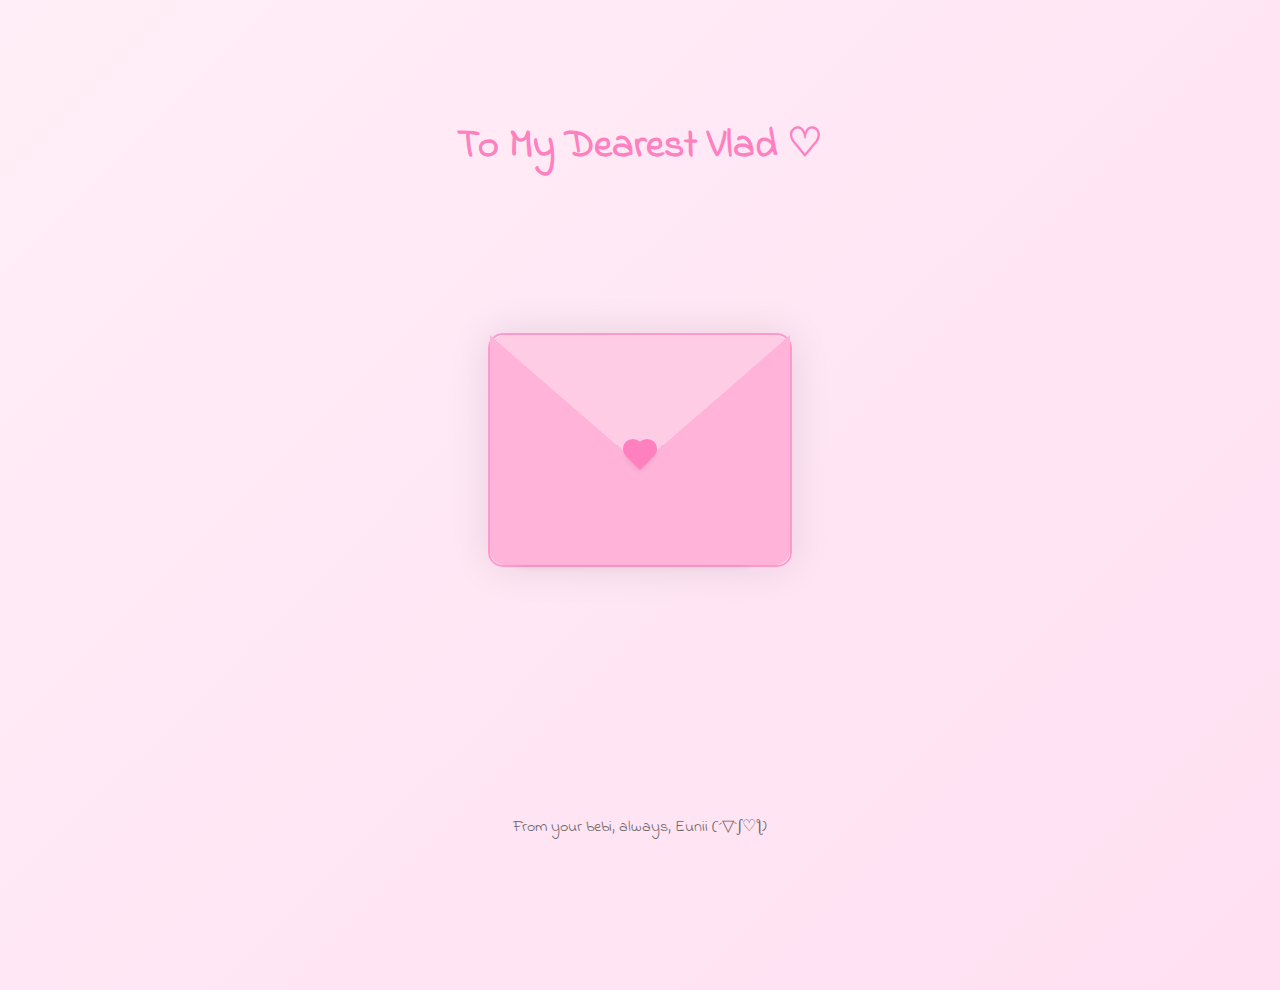
<file: index.html>
<!DOCTYPE html>
<html lang="en">
<head>
<meta charset="UTF-8">
<meta name="viewport" content="width=device-width, initial-scale=1.0, maximum-scale=1.0, user-scalable=no">
<title>Letter</title>
<link href="https://fonts.googleapis.com/css2?family=Indie+Flower&display=swap" rel="stylesheet">
<link rel="stylesheet" href="letter.css">
</head>
<body>  
  <!-- Floating hearts -->
  <div class="floating-heart" style="left: 20%; animation-delay: 0s;"></div>
  <div class="floating-heart" style="left: 40%; animation-delay: 1s;"></div>
  <div class="floating-heart" style="left: 60%; animation-delay: 2s;"></div>
  <div class="floating-heart" style="left: 80%; animation-delay: 3s;"></div>

  <h1 class="title">To My Dearest Vlad ♡</h1>
  <div class="container">
    <!-- Envelope -->
    <div class="envelope-wrapper" role="button" tabindex="0">
      <div class="envelope">
        <div class="letter">
          <div class="text">
            <p>Hii Vladii,</p>
            <p>By the time you’re reading this, baka obvious na sayo HAHAHA pero gusto ko pa rin sabihin ng buo at 
              malinaw. I don’t even know how to start this without sounding super shy HAHAHA  anyways uhm yeahh, 
              thank you for being you, for always being patient and sweet with me, for caring in ways I didn’t 
              even expect, and for making me smile kahit simpleng bagay lang, you made me feel safe, happy, 
              and loved.</p>
            <p>Every little thing you do, yung concern mo, yung clingy side mo, even yung corny jokes mo HAHAHA
              lahat yun sobrang special sakin and I really appreciate na hindi ka napapagod mag effort and yeah 
              I just want you to know na ikaw yung reason why my days feel lighter and better.</p>
            <p>And kung alam mo lang HAHAHA every time na manonood ako ng romance, ikaw agad yung naiisip at naiimagine ko
              like what did you do to me bebi? AHHA anyways yk at first I thought I just liked you, pero habang tumatagal, 
              habang mas nakikilala kita, I realized I’ve really fallen for you. Little by little, everything you did made 
              me fall in love with you. I didn’t expect it to happen this way, pero here I am, telling you na I’m in love 
              with you, Vlad bebi. (≧▽≦)</p>
            <p>And bebi, I also love how natural it feels kapag kasama kita, kahit simpleng chat lang or kahit hindi 
              nagcocommunicate buong araw. Parang everything’s just easier and happier when you’re around in my thoughts. 
              I catch myself smiling for no reason, and yepp, 99% of the time yun dahil sa’yo HAHAHA.</p>
            <p>I also want you to know, kahit minsan awkward or shy ako, every moment with you feels worth it. You make me 
              want to be better, not just for myself, but for us too. And the thought na may someone like you na genuinely 
              cares and notices even the tiniest thing… grabe, it means the world to me.</p>
            <p>Thank you for being you, for letting me feel this way, and for slowly taking a very big part of my 
              heart without even trying. I hope I can make you feel just as special, every single day, bebi. ♡</p>
            <p>So yeahh, I guess what I’m really trying to say is… I love you, Vlad. ♡ I love everything about you, yung 
              kadaldalan mo, yung way mo tumawa, yung paraan mo magpakita ng concern, yung small things na para sa iba baka 
              normal lang, pero sa’yo sobrang special. And I can’t wait for more moments with you, more laughs, more corny jokes, 
              more us hehe.</p>
            <p>I hope this makes you smile like you make me smile every day. And just so you know… I’m all yours, bebi. (´▽`ʃ♡ƪ)</p>
          </div>
        </div>
      </div>
      <div class="heart"></div>
    </div>

    <!-- Polaroids -->
    <div class="polaroid left">
      <img src="photos/photo-1.jpg" alt="photo1">
      <div class="caption">💖</div>
    </div>

    <div class="polaroid right">
      <img src="photos/photo-2.jpg" alt="photo2">
      <div class="caption">💕</div>
    </div>
  </div>
  <footer class="footer">
    <p>From your bebi, always, Eunii (´▽`ʃ♡ƪ)</p>
  </footer>
  <script src="letter.js"></script>
</body>
</html>
</file>
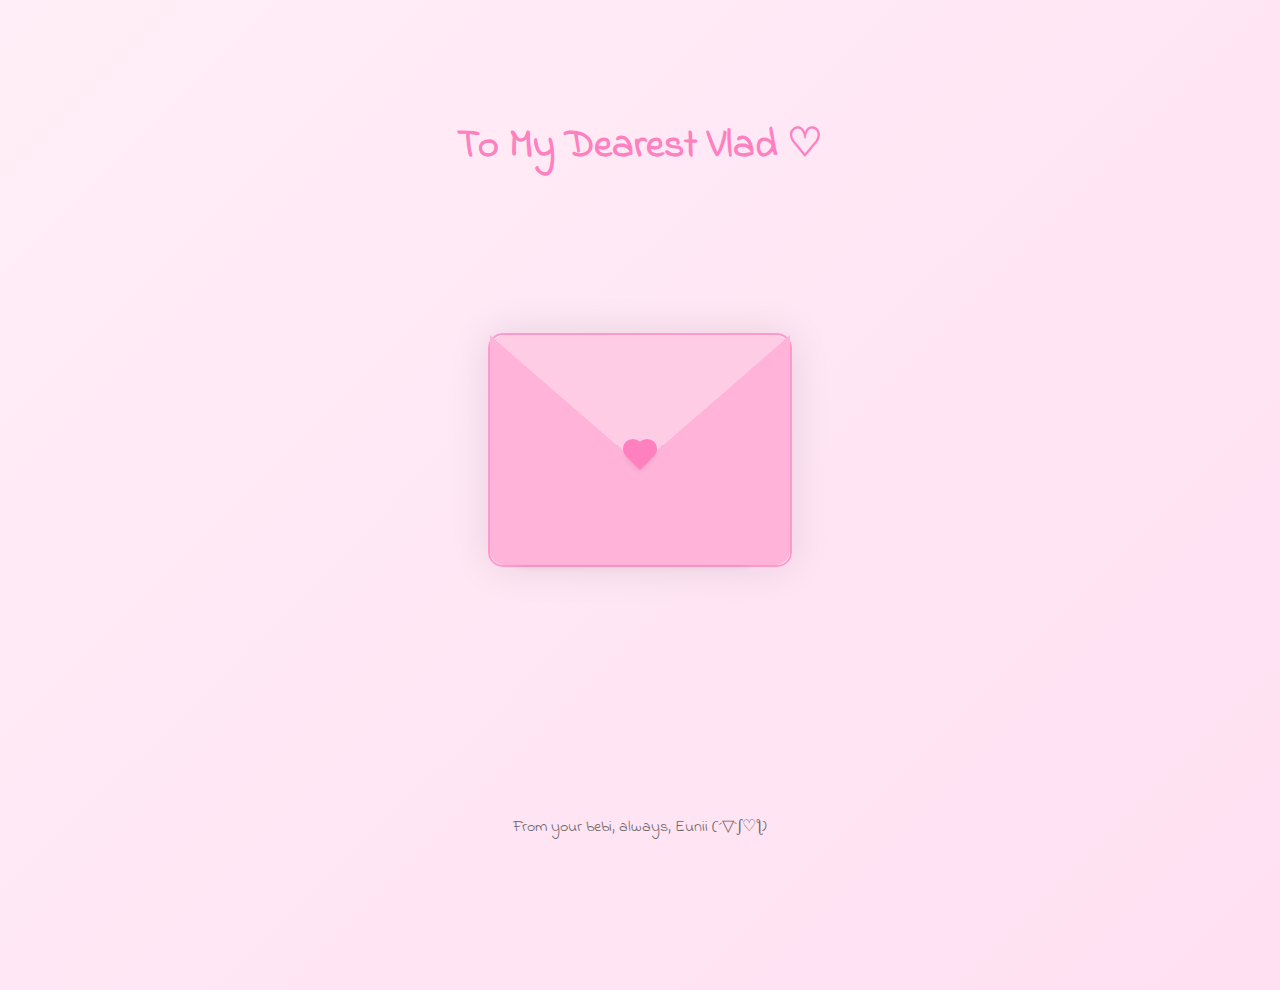
<file: love.html>
<!DOCTYPE html>
<html lang="en">
<head>
<meta charset="UTF-8">
<meta name="viewport" content="width=device-width, initial-scale=1.0, maximum-scale=1.0, user-scalable=no">
<title>Letter</title>
<link href="https://fonts.googleapis.com/css2?family=Indie+Flower&display=swap" rel="stylesheet">
<link rel="stylesheet" href="love.css">
</head>
<body>  
  <!-- Floating hearts -->
  <div class="floating-heart" style="left: 20%; animation-delay: 0s;"></div>
  <div class="floating-heart" style="left: 40%; animation-delay: 1s;"></div>
  <div class="floating-heart" style="left: 60%; animation-delay: 2s;"></div>
  <div class="floating-heart" style="left: 80%; animation-delay: 3s;"></div>

  <h1 class="title">To My Dearest Vlad ♡</h1>
  <div class="container">
    <!-- Envelope -->
    <div class="envelope-wrapper" role="button" tabindex="0">
      <div class="envelope">
        <div class="letter">
          <div class="text">
            <p>Hii Vladii,</p>
            <p>By the time you’re reading this, baka obvious na sayo HAHAHA pero gusto ko pa rin sabihin ng buo at 
              malinaw. I don’t even know how to start this without sounding super shy HAHAHA  anyways uhm yeahh, 
              thank you for being you, for always being patient and sweet with me, for caring in ways I didn’t 
              even expect, and for making me smile kahit simpleng bagay lang, you made me feel safe, happy, 
              and loved.</p>
            <p>Every little thing you do, yung concern mo, yung clingy side mo, even yung corny jokes mo HAHAHA
              lahat yun sobrang special sakin and I really appreciate na hindi ka napapagod mag effort and yeah 
              I just want you to know na ikaw yung reason why my days feel lighter and better.</p>
            <p>And kung alam mo lang HAHAHA every time na manonood ako ng romance, ikaw agad yung naiisip at naiimagine ko
              like what did you do to me bebi? AHHA anyways yk at first I thought I just liked you, pero habang tumatagal, 
              habang mas nakikilala kita, I realized I’ve really fallen for you. Little by little, everything you did made 
              me fall in love with you. I didn’t expect it to happen this way, pero here I am, telling you na I’m in love 
              with you, Vlad bebi. (≧▽≦)</p>
            <p>And bebi, I also love how natural it feels kapag kasama kita, kahit simpleng chat lang or kahit hindi 
              nagcocommunicate buong araw. Parang everything’s just easier and happier when you’re around in my thoughts. 
              I catch myself smiling for no reason, and yepp, 99% of the time yun dahil sa’yo HAHAHA.</p>
            <p>I also want you to know, kahit minsan awkward or shy ako, every moment with you feels worth it. You make me 
              want to be better, not just for myself, but for us too. And the thought na may someone like you na genuinely 
              cares and notices even the tiniest thing… grabe, it means the world to me.</p>
            <p>Thank you for being you, for letting me feel this way, and for slowly taking a very big part of my 
              heart without even trying. I hope I can make you feel just as special, every single day, bebi. ♡</p>
            <p>So yeahh, I guess what I’m really trying to say is… I love you, Vlad. ♡ I love everything about you, yung 
              kadaldalan mo, yung way mo tumawa, yung paraan mo magpakita ng concern, yung small things na para sa iba baka 
              normal lang, pero sa’yo sobrang special. And I can’t wait for more moments with you, more laughs, more corny jokes, 
              more us hehe.</p>
            <p>I hope this makes you smile like you make me smile every day. And just so you know… I’m all yours, bebi. (´▽`ʃ♡ƪ)</p>
          </div>
        </div>
      </div>
      <div class="heart"></div>
    </div>

    <!-- Polaroids -->
    <div class="polaroid left">
      <img src="photos/photo-1.jpg" alt="photo1">
      <div class="caption">💖</div>
    </div>

    <div class="polaroid right">
      <img src="photos/photo-2.jpg" alt="photo2">
      <div class="caption">💕</div>
    </div>
  </div>
  <footer class="footer">
    <p>From your bebi, always, Eunii (´▽`ʃ♡ƪ)</p>
  </footer>
  <script src="love.js"></script>
</body>
</html>
</file>
<file: letter.css>
:root{
  --primary: #fffafc; /* Softer white */
  --bg-color: #ffeef7; /* Lighter pink background */
  --bg-envelope-color: linear-gradient(135deg, #ffeef7, #ffd9f0, #ffeef7);
  --envelope-tab: #ffcce5; /* Softer pink */
  --envelope-cover: #ffb3d9; /* Softer envelope cover */
  --shadow-color: rgba(0, 0, 0, 0.1); /* Lighter shadow */
  --txt-color: #444;
  --heart-color: #ff80bf; /* Softer heart color */
  --accent-color: #ff99cc; /* Adjusted accent color */
  --hover-color: #ff80bf; /* Adjusted hover color */
}

body{
  margin: 0;
  padding: 0;
  box-sizing: border-box;
  background: linear-gradient(135deg, #ffeef7, #ffd9f0, #ffeef7);
  background-size: 300% 300%; /* Adjusted for smoother gradient animation */
  animation: bgGradient 15s ease infinite;
  display: flex;
  align-items: center;
  justify-content: center;
  overflow: hidden;
  font-family: 'Indie Flower', cursive;
}

.container { 
  height: 100vh; 
  display: grid; 
  place-items: center; 
  position: relative;
}

.envelope-wrapper { 
  background: var(--bg-envelope-color); 
  box-shadow: 0 0 40px var(--shadow-color); 
  position: relative; cursor: pointer; 
  border: 2px solid var(--accent-color); /* Added border for emphasis */
  border-radius: 15px; /* Rounded corners */
}

.envelope { 
  position: relative; 
  width: 300px; 
  height: 230px; 
}

/* flap */
.envelope::before {
  content: "";
  position: absolute; top: 0; z-index: 2;
  border-top: 130px solid var(--envelope-tab);
  border-right: 150px solid transparent;
  border-left: 150px solid transparent;
  transform-origin: top;
  transition: all 0.5s ease-in-out 0.5s;
  border-radius: 15px 15px 0 0; /* Rounded flap */
}
.envelope::after {
  content: "";
  position: absolute; z-index: 2;
  width: 0px; height: 0px;
  border-top: 130px solid transparent;
  border-right: 150px solid var(--envelope-cover);
  border-bottom: 100px solid var(--envelope-cover);
  border-left: 150px solid var(--envelope-cover);
  border-radius: 0 0 15px 15px; /* Rounded bottom */
}

.letter {
  border: 2px dashed var(--accent-color); /* Dashed border for a playful look */
  border-radius: 15px; /* Softer corners */
  position: absolute;
  right: 12%;
  bottom: 0;
  width: 70%;
  height: 70%;
  background: var(--primary);
  text-align: center;
  transition: bottom 0.5s ease-in-out;
  box-shadow: 0 0 10px var(--shadow-color); /* Softer shadow */
  padding: 20px 15px;
  overflow-y: scroll; /* Keep scrolling enabled */
  -webkit-overflow-scrolling: touch; /* Smooth scrolling for iOS */
  scrollbar-width: none; /* Hide scrollbar for Firefox */
}
.letter::-webkit-scrollbar {
  display: none; /* Hide scrollbar for WebKit browsers */
}

.letter::-webkit-scrollbar-track {
  background: var(--primary); /* Track background color */
  border-radius: 10px; /* Rounded track corners */
}

.letter::-webkit-scrollbar-thumb {
  background: var(--accent-color); /* Thumb color */
  border-radius: 10px; /* Rounded thumb corners */
}

.letter::-webkit-scrollbar-thumb:hover {
  background: var(--hover-color); /* Thumb color on hover */
}

.text p { 
  font-size: 15px; 
  line-height: 1.6; 
  margin-bottom: 10px; 
  color: var(--txt-color); 
}

.heart {
  position: absolute; 
  top: 50%; left: 50%; 
  width: 20px; /* Slightly larger heart */
  height: 20px; 
  background: var(--heart-color); 
  z-index: 4; 
  transform: translate(-50%, -20%) rotate(45deg); 
  transition: transform 0.5s ease-in-out 1s; 
  box-shadow: 0 1px 6px var(--shadow-color); 
  animation: heartbeat 1.5s ease-in-out infinite; /* Added heartbeat animation */
}

.heart:before, .heart:after { 
  content: ""; 
  position: absolute; 
  width: 20px; 
  height: 20px; 
  background-color: var(--heart-color); 
  border-radius: 50%; 
}

.heart:before { 
  top: -10px; 
}
.heart:after { 
  right: 10px; 
}

.flap > .envelope::before { 
  transform: rotateX(180deg); 
  z-index: 0; 
}

.flap .letter { 
  bottom: 220px; 
  height: 120%; 
  transform: scale(1.15) rotate(-2deg); 
  transition: all 3s ease-in-out 1s; 
  animation: sway 3s ease-in-out infinite; 
}
.flap .letter.zoomed { 
  bottom: 0; 
  left: 0; 
  right: 0; 
  height: 120%; 
  z-index: 10; 
  transform: scale(1.3) rotate(-6deg); 
  transition: all 3s cubic-bezier(0.19, 1, 0.22, 1); 
  animation: none; 
}

.letter.closing { 
  animation: closeFly 2.2s cubic-bezier(0.25, 1, 0.5, 1) forwards;
  opacity: 1;
}

@keyframes closeFly {
  0%   { transform: scale(1.3) rotate(-6deg); bottom: 0; left: 0; right: 0; opacity: 1; }
  25%  { transform: scale(1.15) rotate(-2deg); bottom: 200px; opacity: 0.95; }
  55%  { transform: scale(1.05) rotate(0deg); bottom: 100px; opacity: 0.9; }
  80%  { transform: scale(1.02) rotate(0deg); bottom: 30px; opacity: 0.95; }
  100% { transform: scale(1) rotate(0deg); bottom: 0; opacity: 1; }
}

.float-heart { 
  position: fixed; 
  bottom: -20px; 
  font-size: 20px; 
  color: #ff4d6d; 
  animation: floatUp 5s linear forwards; 
  opacity: 0.8; pointer-events: none; 
  transition: opacity 3s ease-out; 
  text-shadow: 0 0 10px #ff4da6, 0 0 20px #ff99cc;
}

@keyframes floatUp {
  0% { transform: translateY(0) translateX(0) scale(1); opacity: 0; }
  20% { opacity: 1; }
  50% { transform: translateY(-60vh) translateX(20px) scale(1.4); }
  100% { transform: translateY(-120vh) translateX(-30px) scale(1.8); opacity: 0; }
}

@keyframes sway {
  0%, 100% { transform: translateY(0) rotate(0deg); }
  25%  { transform: translateY(-5px) rotate(1deg); }
  50%  { transform: translateY(3px) rotate(0deg); }
  75%  { transform: translateY(-4px) rotate(-1deg); }
}

@keyframes popIn {
  0% { transform: scale(0.5) translateY(50px); opacity: 0; }
  60% { transform: scale(1.05) translateY(-5px); opacity: 1; }
  100% { transform: scale(1) translateY(0); }
}

/* trigger button */
.read-btn {
  margin-top: 15px;
  padding: 8px 15px;
  border: none;
  background: var(--accent-color); /* Updated to use new accent color */
  color: white;
  border-radius: 20px; /* More rounded button */
  cursor: pointer;
  font-family: inherit;
  box-shadow: 0 4px 6px var(--shadow-color); /* Added shadow */
}
.read-btn:hover { 
  background: var(--hover-color); /* Updated hover effect */
  transform: scale(1.1); /* Slight zoom on hover */
}

.title {
  position: absolute;
  top: 10%;
  font-size: 2.5rem;
  color: var(--heart-color);
  font-family: 'Indie Flower', cursive;
  text-align: center;
  animation: fadeIn 3s ease-in-out;
}

/* Glow effect for the envelope */
.envelope-wrapper:hover {
  box-shadow: 0 0 20px var(--heart-color), 0 0 40px var(--hover-color);
  transition: box-shadow 0.5s ease-in-out;
}

/* Bounce animation for the title */
.title {
  animation: bounce 2s infinite;
}

@keyframes bounce {
  0%, 100% {
    transform: translateY(0);
  }
  50% {
    transform: translateY(-10px);
  }
}

.footer {
  position: absolute;
  bottom: 5%;
  width: 100%;
  text-align: center;
  font-size: 1rem;
  color: var(--txt-color);
  font-family: 'Indie Flower', cursive;
  opacity: 0.8;
}

@keyframes fadeIn {
  0% { opacity: 0; transform: translateY(-20px); }
  100% { opacity: 1; transform: translateY(0); }
}

@media (max-width: 1080px) {
  .container {
    height: auto; /* Allow container to adjust height */
    padding: 15px;
  }

  .envelope {
    width: 250px;
    height: 180px;
  }

  .letter {
    font-size: 13px;
    padding: 12px;
    border-radius: 12px;
  }

  .title {
    font-size: 2.2rem;
    top: 7%;
  }

  .polaroid {
    width: 110px;
    padding: 8px;
  }

  .polaroid img {
    border-radius: 4px;
  }

  .polaroid .caption {
    font-size: 11px;
  }

  .footer {
    font-size: 0.85rem;
  }
}

@media (max-width: 720px) {
  .container {
    padding: 10px;
  }

  .envelope {
    width: 200px;
    height: 150px;
  }

  .letter {
    font-size: 12px;
    padding: 10px;
  }

  .title {
    font-size: 1.8rem;
  }

  .polaroid {
    width: 90px;
    padding: 6px;
  }

  .polaroid .caption {
    font-size: 10px;
  }

  .footer {
    font-size: 0.8rem;
  }
}

@media (max-width: 768px) {
  .container {
    height: auto; /* Allow container to adjust height */
    padding: 20px;
  }

  .envelope {
    width: 220px;
    height: 160px;
  }

  .letter {
    font-size: 14px;
    padding: 12px;
    border-radius: 10px;
  }

  .title {
    font-size: 2rem;
    top: 8%;
  }

  .polaroid {
    width: 120px;
    padding: 8px;
  }

  .polaroid img {
    border-radius: 4px;
  }

  .polaroid .caption {
    font-size: 12px;
  }

  .footer {
    font-size: 0.9rem;
  }
}

@media (max-width: 500px) {
  .container {
    padding: 10px;
  }

  .envelope {
    width: 180px;
    height: 130px;
  }

  .letter {
    font-size: 12px;
    padding: 10px;
  }

  .title {
    font-size: 1.5rem;
  }

  .polaroid {
    width: 100px;
    padding: 6px;
  }

  .polaroid .caption {
    font-size: 10px;
  }

  .footer {
    font-size: 0.8rem;
  }
}

.envelope-wrapper {
  touch-action: manipulation; /* Improve touch responsiveness */
}

/* POLAROID PHOTO */
.polaroid {
  position: absolute;
  top: 50%;
  background: #fff;
  padding: 10px 10px 25px 10px;
  width: 150px;
  box-shadow: 0 6px 12px rgba(0, 0, 0, 0.1); /* Softer shadow */
  border: 2px solid var(--accent-color); /* Added border for consistency */
  border-radius: 12px; /* Softer corners */
  text-align: center;
  font-family: 'Indie Flower', cursive;
  animation: floatPolaroid 6s ease-in-out infinite;
  z-index: 5;
}

.polaroid img {
  width: 100%;
  border-radius: 5px;
}

.polaroid .caption {
  margin-top: 8px;
  font-size: 14px;
  color: #444;
}

/* tape effect */
.polaroid::before {
  content: "";
  position: absolute;
  top: -15px;
  left: 50%;
  transform: translateX(-50%) rotate(-5deg);
  width: 60px;
  height: 20px;
  background: #ffe6f0;
  border: 1px dashed #ff99cc;
  opacity: 0.8;
  border-radius: 10px; /* Rounded tape */
}

/* Star sparkle effect */
.polaroid::before,
.polaroid::after,
.polaroid .sparkle1,
.polaroid .sparkle2 {
  content: "";
  position: absolute;
  width: 6px;
  height: 6px;
  background: #fff;
  border-radius: 50%;
  box-shadow: 0 0 4px #fff, 0 0 8px #ff99cc, 0 0 12px #ff4da6;
  opacity: 0;
  pointer-events: none;
  transform: rotate(45deg);
  animation: sparkleStar 5s infinite;
}

/* Create 4-point star using pseudo-elements */
.polaroid::before::before,
.polaroid::after::before,
.polaroid .sparkle1::before,
.polaroid .sparkle2::before {
  content: "";
  position: absolute;
  top: -2px; left: 50%;
  width: 2px;
  height: 10px;
  background: #fff;
  transform: translateX(-50%) rotate(0deg);
  border-radius: 1px;
  box-shadow: 0 0 4px #fff, 0 0 6px #ff99cc;
}

.polaroid::before::after,
.polaroid::after::after,
.polaroid .sparkle1::after,
.polaroid .sparkle2::after {
  content: "";
  position: absolute;
  left: -2px; top: 50%;
  width: 10px;
  height: 2px;
  background: #fff;
  transform: translateY(-50%) rotate(0deg);
  border-radius: 1px;
  box-shadow: 0 0 4px #fff, 0 0 6px #ff99cc;
}

.polaroid.left {
  left: -200px;
  top: 20%;
  animation: polaroidFloatLeft 5s ease-in-out infinite;
  animation-delay: 1s;
}

.polaroid.right {
  right: -200px;
  top: 50%;
  animation: polaroidFloatRight 5s ease-in-out infinite;
  animation-delay: 2s;
}

@keyframes polaroidFloatLeft {
  0%, 100% { transform: translateY(0) rotate(-8deg); }
  50% { transform: translateY(-10px) rotate(-12deg); }
}

@keyframes polaroidFloatRight {
  0%, 100% { transform: translateY(0) rotate(6deg); }
  50% { transform: translateY(-10px) rotate(10deg); }
}

/* Polaroid tilt animation */
@keyframes polaroidTiltLeft {
  0%, 100% { transform: rotate(-8deg); }
  50% { transform: rotate(-12deg); }
}

@keyframes polaroidTiltRight {
  0%, 100% { transform: rotate(6deg); }
  50% { transform: rotate(10deg); }
}   

/* Sparkle keyframes */
@keyframes sparkleStar {
  0%, 90%, 100% { transform: scale(0.2) rotate(45deg); opacity: 0; }
  45% { transform: scale(1.2) rotate(45deg); opacity: 1; }
  55% { transform: scale(0.6) rotate(45deg); opacity: 0.8; }
}

/* --- ADDITIONS --- */

/* Sparkles */
.sparkle {
  position: fixed;
  width: 6px;
  height: 6px;
  background: radial-gradient(circle, #fff 0%, #ff99cc 60%, transparent 100%);
  border-radius: 50%;
  pointer-events: none;
  animation: sparkleFloat 2s ease-out forwards;
  opacity: 0.8;
  z-index: 999;
}
@keyframes sparkleFloat {
  0% { transform: scale(0.5) translateY(0); opacity: 1; }
  50% { transform: scale(1.2) translateY(-40px); opacity: 0.9; }
  100% { transform: scale(0.3) translateY(-80px); opacity: 0; }
}

/* Fade-in polaroids */
.polaroid {
  opacity: 0;
  transform: translateY(30px) rotate(-6deg);
  transition: opacity 1.5s ease, transform 1.5s ease;
}
.envelope-wrapper.flap ~ .polaroid.left {
  opacity: 1;
  transform: translateY(0) rotate(-8deg);
  transition-delay: 2.5s; 
}
.envelope-wrapper.flap ~ .polaroid.right {
  opacity: 1;
  transform: translateY(0) rotate(6deg);
  transition-delay: 2.7s;
}

/* Mobile adjustment */
@media (max-width: 500px) {
  .flap .letter.zoomed {
    transform: scale(1.1) rotate(-3deg);
  }
}

.envelope-wrapper:hover .envelope::before {
  animation: flapWiggle 0.7s ease-in-out; /* Slightly longer wiggle animation */
}

@keyframes flapWiggle {
  0%,100% { transform: rotateX(0deg); }
  25% { transform: rotateX(10deg); }
  50% { transform: rotateX(-10deg); }
  75% { transform: rotateX(5deg); }
}

.scroll-top-btn {
  position: absolute;
  bottom: 10px;
  right: 10px;
  padding: 8px 12px;
  font-size: 14px;
  background: var(--accent-color);
  color: white;
  border: none;
  border-radius: 20px;
  cursor: pointer;
  box-shadow: 0 4px 6px var(--shadow-color);
  transition: transform 0.3s ease, background 0.3s ease;
}

.scroll-top-btn:hover {
  background: var(--hover-color);
  transform: scale(1.1);
}

.scroll-top-btn:active {
  transform: scale(1);
}

/* Floating hearts in the background */
@keyframes floatHearts {
  0% {
    transform: translateY(100vh) scale(0.5);
    opacity: 0;
  }
  50% {
    opacity: 1;
  }
  100% {
    transform: translateY(-10vh) scale(1);
    opacity: 0;
  }
}

.floating-heart {
  position: absolute;
  bottom: -10%;
  left: 50%;
  width: 20px;
  height: 20px;
  background: var(--heart-color);
  border-radius: 50%;
  animation: floatHearts 5s infinite ease-in-out;
  opacity: 0;
  z-index: 1;
}

.flap .heart {
  animation: tiltRight 0.5s forwards ease-in-out; /* Trigger tilt animation */
}

@keyframes tiltRight {
  0% {
    transform: translate(-50%, -20%) rotate(45deg); /* Initial position */
  }
  100% {
    transform: translate(-50%, -20%) rotate(80deg); /* Tilted to the right */
  }
}
</file>
<file: love.css>
:root{
  --primary: #fffafc; /* Softer white */
  --bg-color: #ffeef7; /* Lighter pink background */
  --bg-envelope-color: linear-gradient(135deg, #ffeef7, #ffd9f0, #ffeef7);
  --envelope-tab: #ffcce5; /* Softer pink */
  --envelope-cover: #ffb3d9; /* Softer envelope cover */
  --shadow-color: rgba(0, 0, 0, 0.1); /* Lighter shadow */
  --txt-color: #444;
  --heart-color: #ff80bf; /* Softer heart color */
  --accent-color: #ff99cc; /* Adjusted accent color */
  --hover-color: #ff80bf; /* Adjusted hover color */
}

body{
  margin: 0;
  padding: 0;
  box-sizing: border-box;
  background: linear-gradient(135deg, #ffeef7, #ffd9f0, #ffeef7);
  background-size: 300% 300%; /* Adjusted for smoother gradient animation */
  animation: bgGradient 15s ease infinite;
  display: flex;
  align-items: center;
  justify-content: center;
  overflow: hidden;
  font-family: 'Indie Flower', cursive;
}

.container { 
  height: 100vh; 
  display: grid; 
  place-items: center; 
  position: relative;
}

.envelope-wrapper { 
  background: var(--bg-envelope-color); 
  box-shadow: 0 0 40px var(--shadow-color); 
  position: relative; cursor: pointer; 
  border: 2px solid var(--accent-color); /* Added border for emphasis */
  border-radius: 15px; /* Rounded corners */
}

.envelope { 
  position: relative; 
  width: 300px; 
  height: 230px; 
}

/* flap */
.envelope::before {
  content: "";
  position: absolute; top: 0; z-index: 2;
  border-top: 130px solid var(--envelope-tab);
  border-right: 150px solid transparent;
  border-left: 150px solid transparent;
  transform-origin: top;
  transition: all 0.5s ease-in-out 0.5s;
  border-radius: 15px 15px 0 0; /* Rounded flap */
}
.envelope::after {
  content: "";
  position: absolute; z-index: 2;
  width: 0px; height: 0px;
  border-top: 130px solid transparent;
  border-right: 150px solid var(--envelope-cover);
  border-bottom: 100px solid var(--envelope-cover);
  border-left: 150px solid var(--envelope-cover);
  border-radius: 0 0 15px 15px; /* Rounded bottom */
}

.letter {
  border: 2px dashed var(--accent-color); /* Dashed border for a playful look */
  border-radius: 15px; /* Softer corners */
  position: absolute;
  right: 12%;
  bottom: 0;
  width: 70%;
  height: 70%;
  background: var(--primary);
  text-align: center;
  transition: bottom 0.5s ease-in-out;
  box-shadow: 0 0 10px var(--shadow-color); /* Softer shadow */
  padding: 20px 15px;
  overflow-y: scroll; /* Keep scrolling enabled */
  -webkit-overflow-scrolling: touch; /* Smooth scrolling for iOS */
  scrollbar-width: none; /* Hide scrollbar for Firefox */
}
.letter::-webkit-scrollbar {
  display: none; /* Hide scrollbar for WebKit browsers */
}

.letter::-webkit-scrollbar-track {
  background: var(--primary); /* Track background color */
  border-radius: 10px; /* Rounded track corners */
}

.letter::-webkit-scrollbar-thumb {
  background: var(--accent-color); /* Thumb color */
  border-radius: 10px; /* Rounded thumb corners */
}

.letter::-webkit-scrollbar-thumb:hover {
  background: var(--hover-color); /* Thumb color on hover */
}

.text p { 
  font-size: 15px; 
  line-height: 1.6; 
  margin-bottom: 10px; 
  color: var(--txt-color); 
}

.heart {
  position: absolute; 
  top: 50%; left: 50%; 
  width: 20px; /* Slightly larger heart */
  height: 20px; 
  background: var(--heart-color); 
  z-index: 4; 
  transform: translate(-50%, -20%) rotate(45deg); 
  transition: transform 0.5s ease-in-out 1s; 
  box-shadow: 0 1px 6px var(--shadow-color); 
  animation: heartbeat 1.5s ease-in-out infinite; /* Added heartbeat animation */
}

.heart:before, .heart:after { 
  content: ""; 
  position: absolute; 
  width: 20px; 
  height: 20px; 
  background-color: var(--heart-color); 
  border-radius: 50%; 
}

.heart:before { 
  top: -10px; 
}
.heart:after { 
  right: 10px; 
}

.flap > .envelope::before { 
  transform: rotateX(180deg); 
  z-index: 0; 
}

.flap .letter { 
  bottom: 220px; 
  height: 120%; 
  transform: scale(1.15) rotate(-2deg); 
  transition: all 3s ease-in-out 1s; 
  animation: sway 3s ease-in-out infinite; 
}
.flap .letter.zoomed { 
  bottom: 0; 
  left: 0; 
  right: 0; 
  height: 120%; 
  z-index: 10; 
  transform: scale(1.3) rotate(-6deg); 
  transition: all 3s cubic-bezier(0.19, 1, 0.22, 1); 
  animation: none; 
}

.letter.closing { 
  animation: closeFly 2.2s cubic-bezier(0.25, 1, 0.5, 1) forwards;
  opacity: 1;
}

@keyframes closeFly {
  0%   { transform: scale(1.3) rotate(-6deg); bottom: 0; left: 0; right: 0; opacity: 1; }
  25%  { transform: scale(1.15) rotate(-2deg); bottom: 200px; opacity: 0.95; }
  55%  { transform: scale(1.05) rotate(0deg); bottom: 100px; opacity: 0.9; }
  80%  { transform: scale(1.02) rotate(0deg); bottom: 30px; opacity: 0.95; }
  100% { transform: scale(1) rotate(0deg); bottom: 0; opacity: 1; }
}

.float-heart { 
  position: fixed; 
  bottom: -20px; 
  font-size: 20px; 
  color: #ff4d6d; 
  animation: floatUp 5s linear forwards; 
  opacity: 0.8; pointer-events: none; 
  transition: opacity 3s ease-out; 
  text-shadow: 0 0 10px #ff4da6, 0 0 20px #ff99cc;
}

@keyframes floatUp {
  0% { transform: translateY(0) translateX(0) scale(1); opacity: 0; }
  20% { opacity: 1; }
  50% { transform: translateY(-60vh) translateX(20px) scale(1.4); }
  100% { transform: translateY(-120vh) translateX(-30px) scale(1.8); opacity: 0; }
}

@keyframes sway {
  0%, 100% { transform: translateY(0) rotate(0deg); }
  25%  { transform: translateY(-5px) rotate(1deg); }
  50%  { transform: translateY(3px) rotate(0deg); }
  75%  { transform: translateY(-4px) rotate(-1deg); }
}

@keyframes popIn {
  0% { transform: scale(0.5) translateY(50px); opacity: 0; }
  60% { transform: scale(1.05) translateY(-5px); opacity: 1; }
  100% { transform: scale(1) translateY(0); }
}

/* trigger button */
.read-btn {
  margin-top: 15px;
  padding: 8px 15px;
  border: none;
  background: var(--accent-color); /* Updated to use new accent color */
  color: white;
  border-radius: 20px; /* More rounded button */
  cursor: pointer;
  font-family: inherit;
  box-shadow: 0 4px 6px var(--shadow-color); /* Added shadow */
}
.read-btn:hover { 
  background: var(--hover-color); /* Updated hover effect */
  transform: scale(1.1); /* Slight zoom on hover */
}

.title {
  position: absolute;
  top: 10%;
  font-size: 2.5rem;
  color: var(--heart-color);
  font-family: 'Indie Flower', cursive;
  text-align: center;
  animation: fadeIn 3s ease-in-out;
}

/* Glow effect for the envelope */
.envelope-wrapper:hover {
  box-shadow: 0 0 20px var(--heart-color), 0 0 40px var(--hover-color);
  transition: box-shadow 0.5s ease-in-out;
}

/* Bounce animation for the title */
.title {
  animation: bounce 2s infinite;
}

@keyframes bounce {
  0%, 100% {
    transform: translateY(0);
  }
  50% {
    transform: translateY(-10px);
  }
}

.footer {
  position: absolute;
  bottom: 5%;
  width: 100%;
  text-align: center;
  font-size: 1rem;
  color: var(--txt-color);
  font-family: 'Indie Flower', cursive;
  opacity: 0.8;
}

@keyframes fadeIn {
  0% { opacity: 0; transform: translateY(-20px); }
  100% { opacity: 1; transform: translateY(0); }
}

@media (max-width: 1080px) {
  .container {
    height: auto; /* Allow container to adjust height */
    padding: 15px;
  }

  .envelope {
    width: 250px;
    height: 180px;
  }

  .letter {
    font-size: 13px;
    padding: 12px;
    border-radius: 12px;
  }

  .title {
    font-size: 2.2rem;
    top: 7%;
  }

  .polaroid {
    width: 110px;
    padding: 8px;
  }

  .polaroid img {
    border-radius: 4px;
  }

  .polaroid .caption {
    font-size: 11px;
  }

  .footer {
    font-size: 0.85rem;
  }
}

@media (max-width: 720px) {
  .container {
    padding: 10px;
  }

  .envelope {
    width: 200px;
    height: 150px;
  }

  .letter {
    font-size: 12px;
    padding: 10px;
  }

  .title {
    font-size: 1.8rem;
  }

  .polaroid {
    width: 90px;
    padding: 6px;
  }

  .polaroid .caption {
    font-size: 10px;
  }

  .footer {
    font-size: 0.8rem;
  }
}

@media (max-width: 768px) {
  .container {
    height: auto; /* Allow container to adjust height */
    padding: 20px;
  }

  .envelope {
    width: 220px;
    height: 160px;
  }

  .letter {
    font-size: 14px;
    padding: 12px;
    border-radius: 10px;
  }

  .title {
    font-size: 2rem;
    top: 8%;
  }

  .polaroid {
    width: 120px;
    padding: 8px;
  }

  .polaroid img {
    border-radius: 4px;
  }

  .polaroid .caption {
    font-size: 12px;
  }

  .footer {
    font-size: 0.9rem;
  }
}

@media (max-width: 500px) {
  .container {
    padding: 10px;
  }

  .envelope {
    width: 180px;
    height: 130px;
  }

  .letter {
    font-size: 12px;
    padding: 10px;
  }

  .title {
    font-size: 1.5rem;
  }

  .polaroid {
    width: 100px;
    padding: 6px;
  }

  .polaroid .caption {
    font-size: 10px;
  }

  .footer {
    font-size: 0.8rem;
  }
}

.envelope-wrapper {
  touch-action: manipulation; /* Improve touch responsiveness */
}

/* POLAROID PHOTO */
.polaroid {
  position: absolute;
  top: 50%;
  background: #fff;
  padding: 10px 10px 25px 10px;
  width: 150px;
  box-shadow: 0 6px 12px rgba(0, 0, 0, 0.1); /* Softer shadow */
  border: 2px solid var(--accent-color); /* Added border for consistency */
  border-radius: 12px; /* Softer corners */
  text-align: center;
  font-family: 'Indie Flower', cursive;
  animation: floatPolaroid 6s ease-in-out infinite;
  z-index: 5;
}

.polaroid img {
  width: 100%;
  border-radius: 5px;
}

.polaroid .caption {
  margin-top: 8px;
  font-size: 14px;
  color: #444;
}

/* tape effect */
.polaroid::before {
  content: "";
  position: absolute;
  top: -15px;
  left: 50%;
  transform: translateX(-50%) rotate(-5deg);
  width: 60px;
  height: 20px;
  background: #ffe6f0;
  border: 1px dashed #ff99cc;
  opacity: 0.8;
  border-radius: 10px; /* Rounded tape */
}

/* Star sparkle effect */
.polaroid::before,
.polaroid::after,
.polaroid .sparkle1,
.polaroid .sparkle2 {
  content: "";
  position: absolute;
  width: 6px;
  height: 6px;
  background: #fff;
  border-radius: 50%;
  box-shadow: 0 0 4px #fff, 0 0 8px #ff99cc, 0 0 12px #ff4da6;
  opacity: 0;
  pointer-events: none;
  transform: rotate(45deg);
  animation: sparkleStar 5s infinite;
}

/* Create 4-point star using pseudo-elements */
.polaroid::before::before,
.polaroid::after::before,
.polaroid .sparkle1::before,
.polaroid .sparkle2::before {
  content: "";
  position: absolute;
  top: -2px; left: 50%;
  width: 2px;
  height: 10px;
  background: #fff;
  transform: translateX(-50%) rotate(0deg);
  border-radius: 1px;
  box-shadow: 0 0 4px #fff, 0 0 6px #ff99cc;
}

.polaroid::before::after,
.polaroid::after::after,
.polaroid .sparkle1::after,
.polaroid .sparkle2::after {
  content: "";
  position: absolute;
  left: -2px; top: 50%;
  width: 10px;
  height: 2px;
  background: #fff;
  transform: translateY(-50%) rotate(0deg);
  border-radius: 1px;
  box-shadow: 0 0 4px #fff, 0 0 6px #ff99cc;
}

.polaroid.left {
  left: -200px;
  top: 20%;
  animation: polaroidFloatLeft 5s ease-in-out infinite;
  animation-delay: 1s;
}

.polaroid.right {
  right: -200px;
  top: 50%;
  animation: polaroidFloatRight 5s ease-in-out infinite;
  animation-delay: 2s;
}

@keyframes polaroidFloatLeft {
  0%, 100% { transform: translateY(0) rotate(-8deg); }
  50% { transform: translateY(-10px) rotate(-12deg); }
}

@keyframes polaroidFloatRight {
  0%, 100% { transform: translateY(0) rotate(6deg); }
  50% { transform: translateY(-10px) rotate(10deg); }
}

/* Polaroid tilt animation */
@keyframes polaroidTiltLeft {
  0%, 100% { transform: rotate(-8deg); }
  50% { transform: rotate(-12deg); }
}

@keyframes polaroidTiltRight {
  0%, 100% { transform: rotate(6deg); }
  50% { transform: rotate(10deg); }
}   

/* Sparkle keyframes */
@keyframes sparkleStar {
  0%, 90%, 100% { transform: scale(0.2) rotate(45deg); opacity: 0; }
  45% { transform: scale(1.2) rotate(45deg); opacity: 1; }
  55% { transform: scale(0.6) rotate(45deg); opacity: 0.8; }
}

/* --- ADDITIONS --- */

/* Sparkles */
.sparkle {
  position: fixed;
  width: 6px;
  height: 6px;
  background: radial-gradient(circle, #fff 0%, #ff99cc 60%, transparent 100%);
  border-radius: 50%;
  pointer-events: none;
  animation: sparkleFloat 2s ease-out forwards;
  opacity: 0.8;
  z-index: 999;
}
@keyframes sparkleFloat {
  0% { transform: scale(0.5) translateY(0); opacity: 1; }
  50% { transform: scale(1.2) translateY(-40px); opacity: 0.9; }
  100% { transform: scale(0.3) translateY(-80px); opacity: 0; }
}

/* Fade-in polaroids */
.polaroid {
  opacity: 0;
  transform: translateY(30px) rotate(-6deg);
  transition: opacity 1.5s ease, transform 1.5s ease;
}
.envelope-wrapper.flap ~ .polaroid.left {
  opacity: 1;
  transform: translateY(0) rotate(-8deg);
  transition-delay: 2.5s; 
}
.envelope-wrapper.flap ~ .polaroid.right {
  opacity: 1;
  transform: translateY(0) rotate(6deg);
  transition-delay: 2.7s;
}

/* Mobile adjustment */
@media (max-width: 500px) {
  .flap .letter.zoomed {
    transform: scale(1.1) rotate(-3deg);
  }
}

.envelope-wrapper:hover .envelope::before {
  animation: flapWiggle 0.7s ease-in-out; /* Slightly longer wiggle animation */
}

@keyframes flapWiggle {
  0%,100% { transform: rotateX(0deg); }
  25% { transform: rotateX(10deg); }
  50% { transform: rotateX(-10deg); }
  75% { transform: rotateX(5deg); }
}

.scroll-top-btn {
  position: absolute;
  bottom: 10px;
  right: 10px;
  padding: 8px 12px;
  font-size: 14px;
  background: var(--accent-color);
  color: white;
  border: none;
  border-radius: 20px;
  cursor: pointer;
  box-shadow: 0 4px 6px var(--shadow-color);
  transition: transform 0.3s ease, background 0.3s ease;
}

.scroll-top-btn:hover {
  background: var(--hover-color);
  transform: scale(1.1);
}

.scroll-top-btn:active {
  transform: scale(1);
}

/* Floating hearts in the background */
@keyframes floatHearts {
  0% {
    transform: translateY(100vh) scale(0.5);
    opacity: 0;
  }
  50% {
    opacity: 1;
  }
  100% {
    transform: translateY(-10vh) scale(1);
    opacity: 0;
  }
}

.floating-heart {
  position: absolute;
  bottom: -10%;
  left: 50%;
  width: 20px;
  height: 20px;
  background: var(--heart-color);
  border-radius: 50%;
  animation: floatHearts 5s infinite ease-in-out;
  opacity: 0;
  z-index: 1;
}

.flap .heart {
  animation: tiltRight 0.5s forwards ease-in-out; /* Trigger tilt animation */
}

@keyframes tiltRight {
  0% {
    transform: translate(-50%, -20%) rotate(45deg); /* Initial position */
  }
  100% {
    transform: translate(-50%, -20%) rotate(80deg); /* Tilted to the right */
  }
}
</file>
